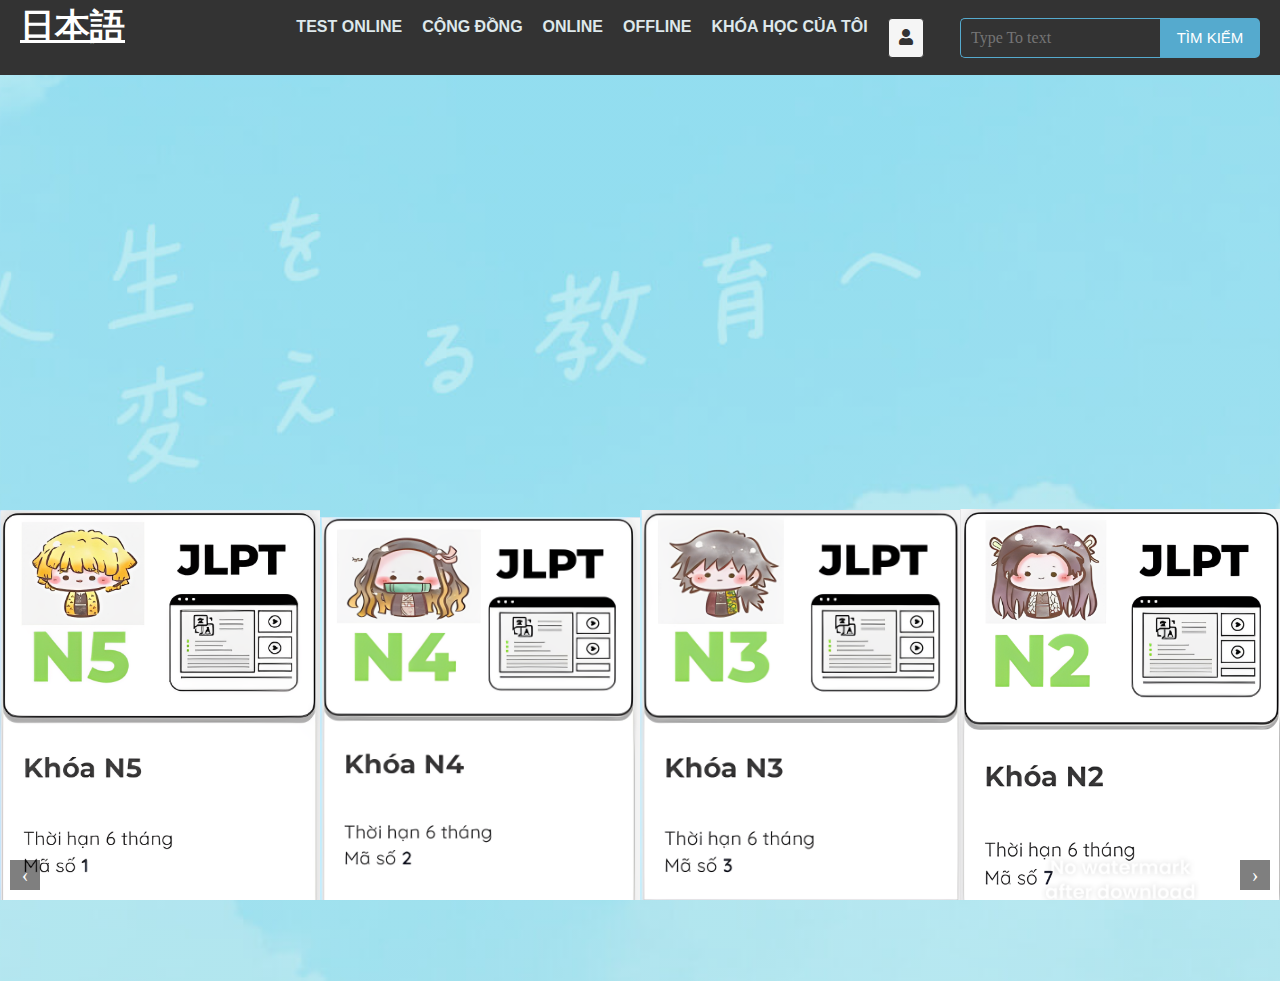
<file: index.html>
<!DOCTYPE html>
<html lang="en">
<head>
    <title>Webpage Design</title>
    <link rel="stylesheet" href="main.css">
    <link rel="stylesheet" href="https://cdnjs.cloudflare.com/ajax/libs/font-awesome/5.15.3/css/all.min.css" />

</head>
<body>
    <div class="main">
        <div class="navbar">
            <div class="icon">
              <h2><a href="/index.html"class="logo">日本語</a></h2>
            </div>
            <div class="menu">
                <ul>
                    <li><a href="TEST ONLINE">TEST ONLINE</a></li>
                    <li><a href="Thaoluan/thaoluan.html">CỘNG ĐỒNG</a></li>
                    <li><a href="/Online/online.html">ONLINE</a></li>
                    <li><a href="OFFLINE">OFFLINE</a></li>
                    <li><a href="KHÓA HỌC CỦA TÔI">KHÓA HỌC CỦA TÔI</a></li>
                    <li><a href="Login/login.html" class="btn-login">
                      <i class="fas fa-user"></i>
                    </a></li>
                    
                </ul>
            </div>
            <div class="search">
                <input type="text" class="srch" placeholder="Type To text">
                <button class="btn">TÌM KIẾM</button>
            </div>
          
        </div>
        <div class="image-slider">
            <div class="slides-container">
              <div class="slide">
                <img src="img/Ảnh5.jpg" alt="Image 1">
              </div>
              <div class="slide">
                <img src="img/Ảnh6.jpg " alt="Image 2">
              </div>
              <div class="slide">
                <img src="img/Ảnh7.jpg" alt="Image 3">
              </div>
              <div class="slide">
                <img src="img/Ảnh11.jpg" alt="Image 4">
              </div>
              <div class="slide">
                <img src="img/Ảnh10.jpg" alt="Image 4">
              </div>
            </div>
            <div class="controls">
                <span class="prev-slide">&#8249;</span>
                <span class="next-slide">&#8250;</span>
              </div>
          </div>
        
    </div>
    <script src="image.js"></script>
</body>
</html>
</file>
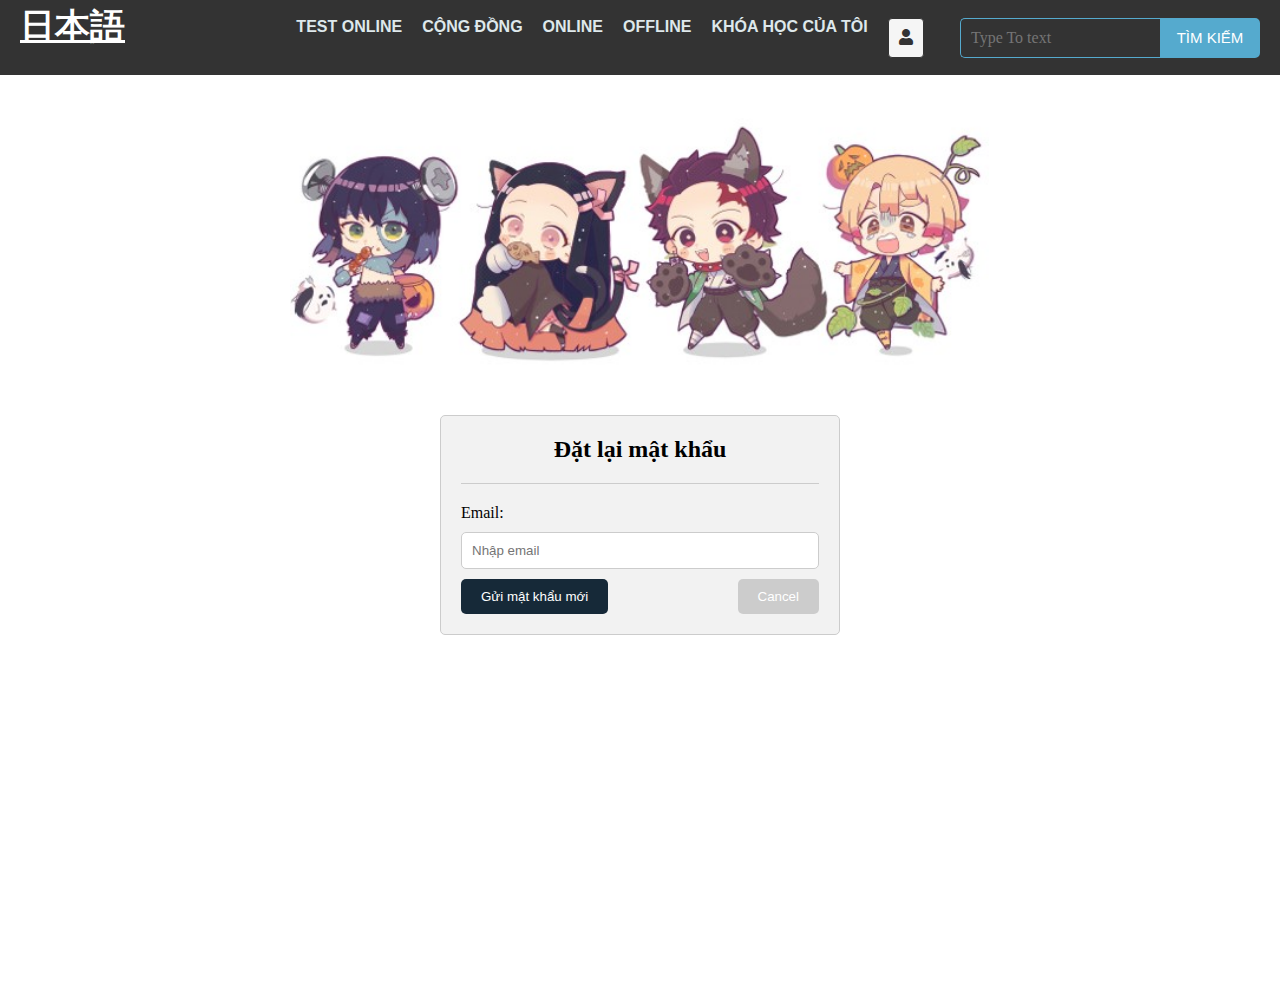
<file: Quenmk/quenmk.html>
<!DOCTYPE html>
<html lang="en">
<head>
    <title>Webpage Design</title>
    <link rel="stylesheet" href="quenmk.css">
    <link rel="stylesheet" href="https://cdnjs.cloudflare.com/ajax/libs/font-awesome/5.15.3/css/all.min.css" />
</head>
<body>
    <div class="main">
        <div class="navbar">
            <div class="icon">
                <h2><a href="/index.html"class="logo">日本語</a></h2>
            </div>
            <div class="menu">
                <ul>
                    <li><a href="TEST ONLINE">TEST ONLINE</a></li>
                    <li><a href="CỘNG ĐỒNG">CỘNG ĐỒNG</a></li>
                    <li><a href="/Online/online.html">ONLINE</a></li>
                    <li><a href="OFFLINE">OFFLINE</a></li>
                    <li><a href="KHÓA HỌC CỦA TÔI">KHÓA HỌC CỦA TÔI</a></li>
                    <li><a href="/Login/login.html" class="btn-login">
                      <i class="fas fa-user"></i>
                    </a></li>
                </ul>
            </div>
            <div class="search">
                <input type="text" class="srch" placeholder="Type To text">
                <button class="btn">TÌM KIẾM</button>
            </div>
        </div>
        <img src="Anh1.jpg" alt="Hình ảnh" class="background-image">
        <div class="container">
            <div class="reset-password-box">
              <h2>Đặt lại mật khẩu</h2>
              <hr>
              <label for="email">Email:</label>
              <input type="email" id="email" name="email" placeholder="Nhập email" required>
              <div class="button-group">
                <button type="submit">Gửi mật khẩu mới</button>
                <button type="button" class="cancel-button">Cancel</button>
              </div>
            </div>
          </div>
</body>
</html>
</file>
<file: main.css>
* {
    margin: 0;
    padding: 0;
    box-sizing: border-box;
}

.main {
    width: 100%;
    background: linear-gradient(to top, rgba(117, 215, 232, 0.5) 50%, rgba(117, 215, 232, 0.5) 50%), url(img/home.jpg);
    background-blend-mode: normal;
    background-position: center;
    background-size: cover;
    height: 109vh;
}

.navbar {
    width: 100%;
    height: 75px;
    margin: auto;
    display: flex;
    align-items: center;
    justify-content: space-between;
    background-color: #333;
    padding: 0 20px;
}

.icon {
    width: 200px;
    height: 70px;
}

.logo {
    color: #FFF;
    font-size: 35px;
    font-family: Arial;
    padding-top: 10px;
}

.menu {
    display: flex;
    justify-content: center;
    align-items: center;
    height: 100%;
    margin-left: 20px;
}

ul {
    display: flex;
    list-style: none;
    margin: 0;
    padding: 0;
}

ul li {
    margin-left: 20px;
}

ul li a {
    text-decoration: none;
    color: rgb(222, 232, 235);
    font-family: Arial, Helvetica, sans-serif;
    font-weight: bold;
    transition: 0.4s ease-in-out;
}

ul li a:hover {
    color: #55aace;
}
.btn-login {
    display: inline-block;
    padding: 10px 10px;
    background-color: #F5F5F5;
    color: #333;
    text-decoration: none;
    border: 1px solid #333;
    border-radius: 4px;
  }
  
  .btn-login:hover {
    background-color: #55aace;
    color: #FFF;
  }
  

.search {
    display: flex;
    align-items: center;
}

.srch {
    font-family: "Times New Roman";
    width: 200px;
    height: 40px;
    background: transparent;
    border: 1px solid #55aace;
    border-right: none;
    font-size: 16px;
    padding: 10px;
    border-bottom-right-radius: 0;
    border-top-left-radius: 5px;
    border-bottom-left-radius: 5px;
    color: #55aace;
}

.btn {
    width: 100px;
    height: 40px;
    background: #55aace;
    border: 2px solid #55aace;
    color: #fff;
    font-size: 15px;
    border-bottom-right-radius: 5px;
    border-top-right-radius: 5px;
}

.btn:focus{
    outline: none;
}
.src:focus{
    outline: none;
}

.controls {
    position: absolute;
    bottom: 10px;
    left: 0;
    right: 0;
    text-align: center;
  }
  
  .controls span {
    display: inline-block;
    width: 30px;
    height: 30px;
    background-color: rgba(0, 0, 0, 0.5);
    color: #fff;
    font-size: 20px;
    line-height: 30px;
    cursor: pointer;
    margin: 0 10px;
  }

.prev-slide {
  float: left;
}

.next-slide {
  float: right;
}
.image-slider {
    position: absolute;
    width: 100%;
    height: 50%;
    bottom: 0;
    left: 0;
    }
    
    .slides-container {
    width: 100%;
    height: 100%;
    display: flex;
    transition: transform 0.8s ease-in-out;
    }
    
    .slide {
    flex: 0 0 25%;
    height: 100%;
    overflow: hidden;
    }
    
    .slide img {
    width: 100%;
    height: 100%;
    object-fit: cover;
    }
    
    .image-list {
    position: absolute;
    bottom: 0;
    right: 0;
    display: flex;
    justify-content: flex-end;
    align-items: flex-end;
    padding: 10px;
    background-color: rgba(0, 0, 0, 0.5);
    width: 100%;
    }
    
    /* Thêm đoạn mã này để căn giữa dọc cho hình ảnh */
    .slide img {
    object-fit: contain;
    object-position: bottom right;
    }
</file>
<file: Quenmk/quenmk.css>
* {
    margin: 0;
    padding: 0;
    box-sizing: border-box;
}
body{
    background-color: #fff;
}

.main {
    width: 100%;
    background-blend-mode: normal;
    background-position: center;
    background-size: cover;
    height: 109vh;
}

.navbar {
    width: 100%;
    height: 75px;
    margin: auto;
    display: flex;
    align-items: center;
    justify-content: space-between;
    background-color: #333;
    padding: 0 20px;
}

.icon {
    width: 200px;
    height: 70px;
}

.logo {
    color: #FFF;
    font-size: 35px;
    font-family: Arial;
    padding-top: 10px;
}

.menu {
    display: flex;
    justify-content: center;
    align-items: center;
    height: 100%;
    margin-left: 20px;
}

ul {
    display: flex;
    list-style: none;
    margin: 0;
    padding: 0;
}

ul li {
    margin-left: 20px;
}

ul li a {
    text-decoration: none;
    color: rgb(222, 232, 235);
    font-family: Arial, Helvetica, sans-serif;
    font-weight: bold;
    transition: 0.4s ease-in-out;
}

ul li a:hover {
    color: #55aace;
}
.btn-login {
    display: inline-block;
    padding: 10px 10px;
    background-color: #F5F5F5;
    color: #333;
    text-decoration: none;
    border: 1px solid #333;
    border-radius: 4px;
  }
  
  .btn-login:hover {
    background-color: #55aace;
    color: #FFF;
  }
  

.search {
    display: flex;
    align-items: center;
}

.srch {
    font-family: "Times New Roman";
    width: 200px;
    height: 40px;
    background: transparent;
    border: 1px solid #55aace;
    border-right: none;
    font-size: 16px;
    padding: 10px;
    border-bottom-right-radius: 0;
    border-top-left-radius: 5px;
    border-bottom-left-radius: 5px;
    color: #55aace;
}

.btn {
    width: 100px;
    height: 40px;
    background: #55aace;
    border: 2px solid #55aace;
    color: #fff;
    font-size: 15px;
    border-bottom-right-radius: 5px;
    border-top-right-radius: 5px;
}

.btn:focus{
    outline: none;
}
.src:focus{
    outline: none;
}

  
.container {
  display: flex;
  justify-content: center;
  align-items: center;
  height: 100vh;
  position: relative;
}

.reset-password-box {
  width: 80%;
  max-width: 400px;
  background-color: #f2f2f2;
  border: 1px solid #ccc;
  padding: 20px;
  border-radius: 5px;
}

.reset-password-box h2 {
  text-align: center;
  margin-bottom: 20px;
}

.reset-password-box hr {
  border: none;
  border-top: 1px solid #ccc;
  margin-bottom: 20px;
}

.reset-password-box label {
  display: block;
  margin-bottom: 10px;
}

.reset-password-box input[type="email"] {
  width: 100%;
  padding: 10px;
  border: 1px solid #ccc;
  border-radius: 5px;
  margin-bottom: 10px;
}

.reset-password-box .button-group {
  display: flex;
  justify-content: space-between;
}

.reset-password-box button {
  background-color: #162938;
  color: #fff;
  padding: 10px 20px;
  border: none;
  border-radius: 5px;
  cursor: pointer;
}

.reset-password-box button.cancel-button {
  background-color: #ccc;
  color: #fff;
}

.reset-password-box button:hover {
  background-color: #0e1f2f;
}

.background-image {
  position: absolute;
  top: 10%;
  left: 0;
  right: 0;
  margin: auto;
  width: 90%;
  max-width: 700px;
  height: auto;
}
</file>
